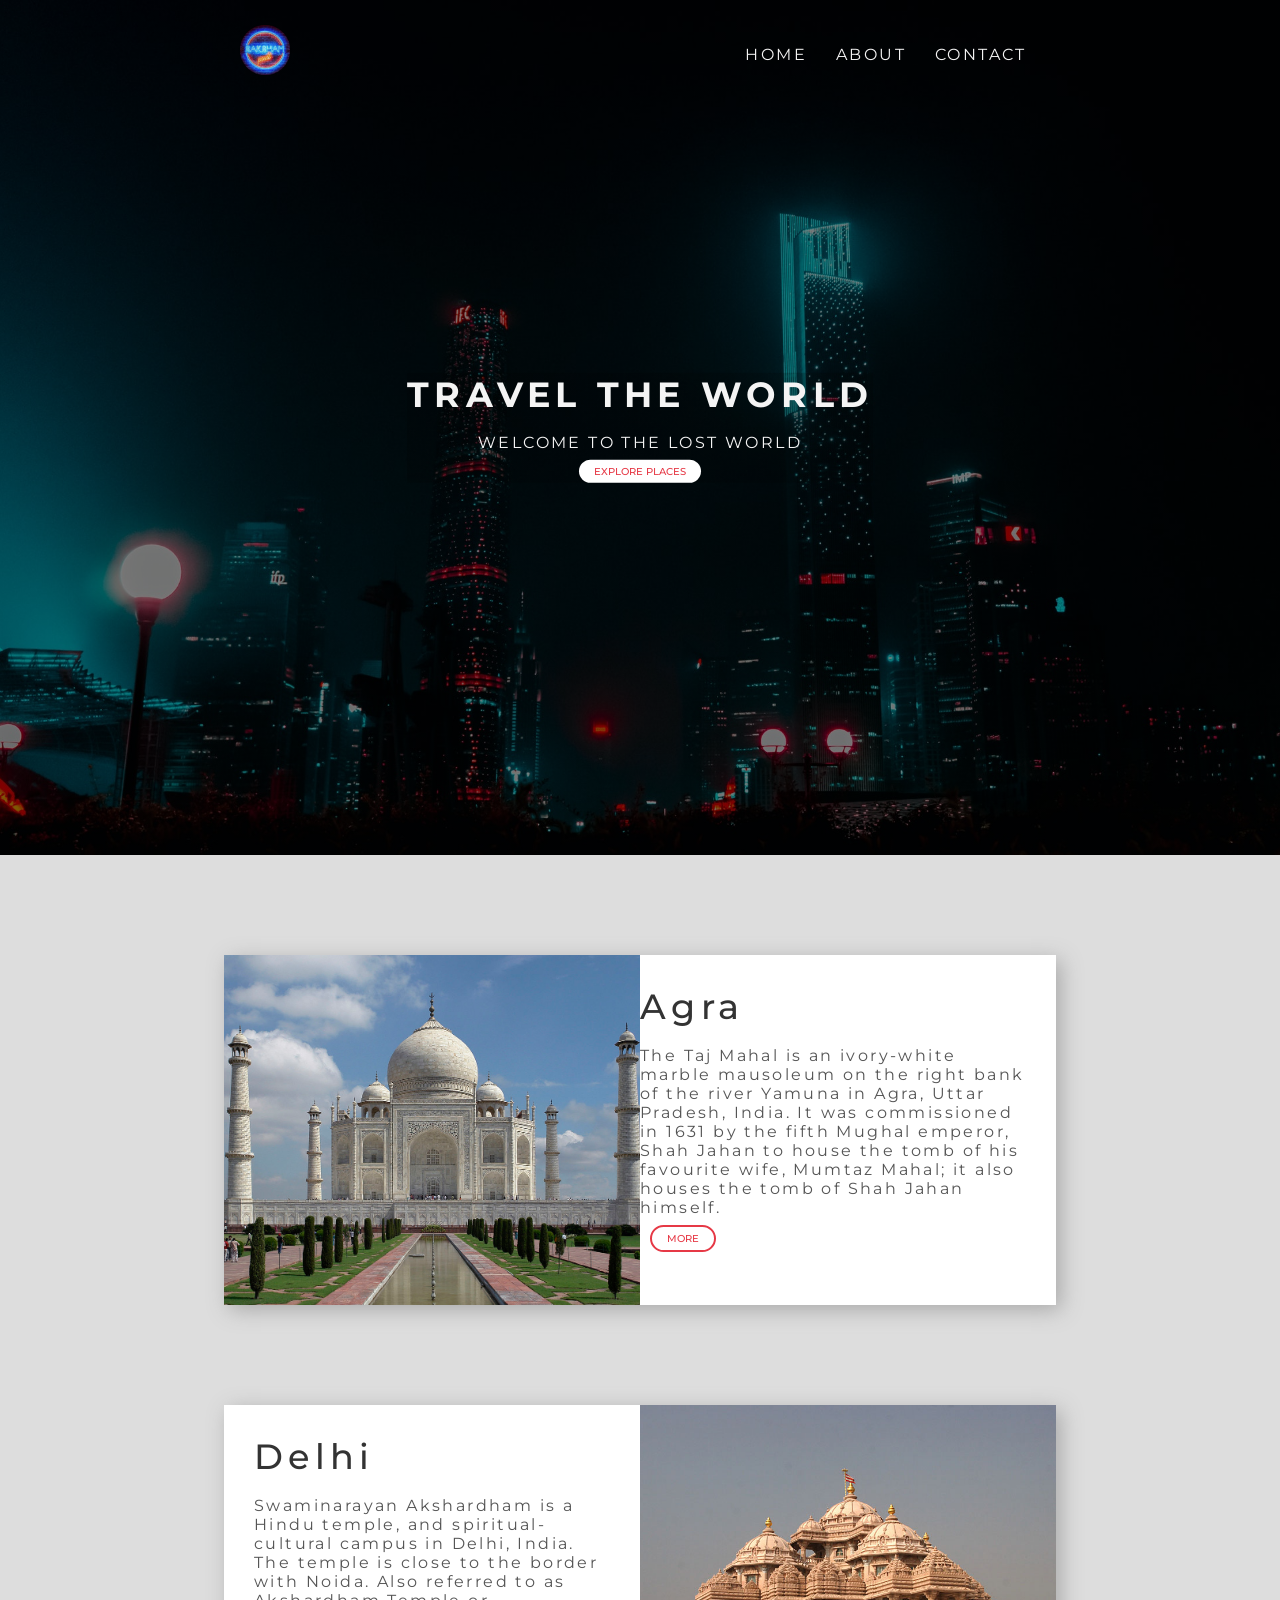
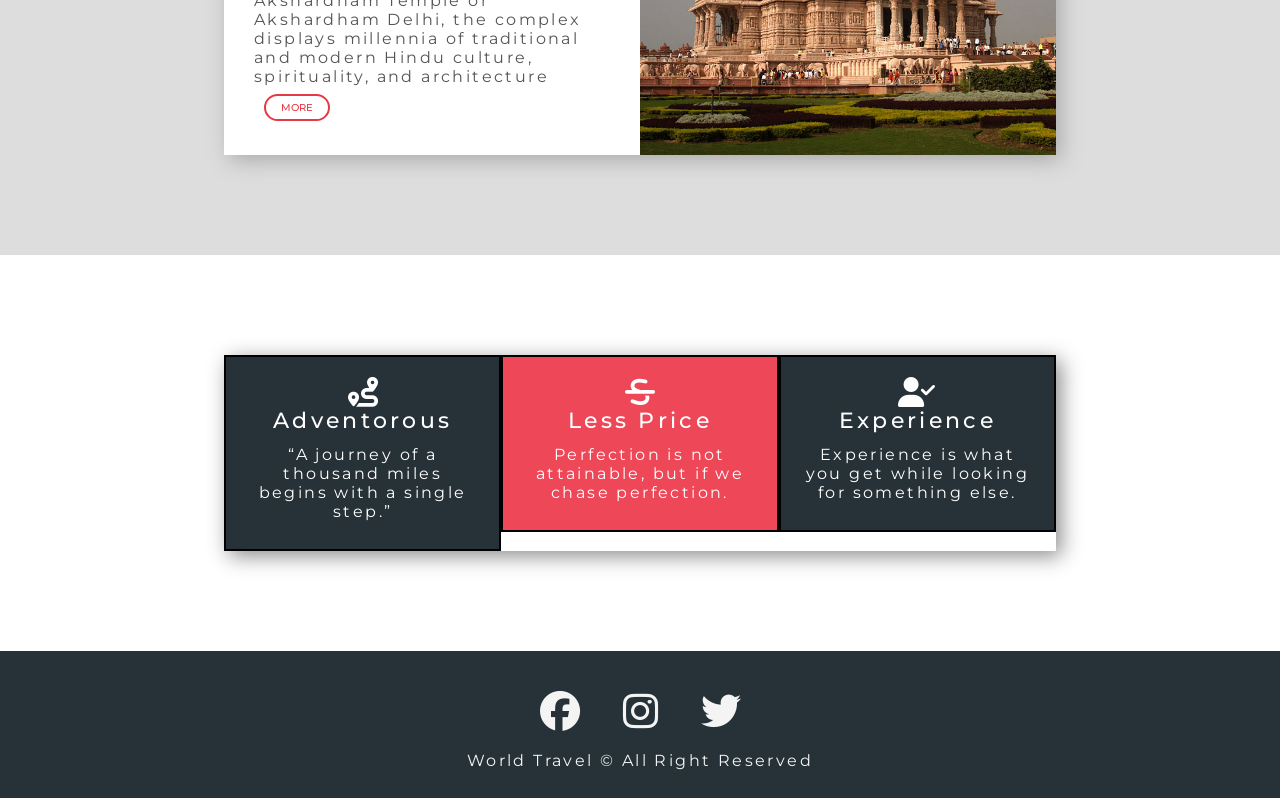
<file: Travel Website/index.html>
<!DOCTYPE html>
<html lang="en">
<head>
    <meta charset="UTF-8">
    <meta http-equiv="X-UA-Compatible" content="IE=edge">
    <meta name="viewport" content="width=, initial-scale=1.0">
    <link rel="stylesheet" href="./css/style.css">
    <link rel="stylesheet" href="https://cdnjs.cloudflare.com/ajax/libs/font-awesome/6.4.0/css/all.min.css" integrity="sha512-iecdLmaskl7CVkqkXNQ/ZH/XLlvWZOJyj7Yy7tcenmpD1ypASozpmT/E0iPtmFIB46ZmdtAc9eNBvH0H/ZpiBw==" crossorigin="anonymous" referrerpolicy="no-referrer" />
    <title>Travel Website</title>
</head>

<body>
    <header class='header'>
        <nav class='navbar'>
            <div class="container">
               <h1 class='logo'><img src="./img/MY_LOGO.png" width="50" height="50" alt="Saksham Pandit"></h1>
                 <ul class='nav-items'>
                    <li class="nav-item"><a href= "index.html">HOME</a></li>
                    <li class="nav-item"><a href= "about.html">ABOUT</a></li>
                    <li class="nav-item"><a href= "contact.html">CONTACT</a></li>
                 </ul>
            </div>
           
        </nav>
        <div class="header-content">
            <h1 class="lg-heading text-light">Travel the world</h1>
            <p class="text-light">Welcome to the Lost World</p>
            <a href="#explore-places" class="btn btn-primary text-red">Explore Places</a>
        </div>
    </header>
    <section class="showcase" id="explore-places">
        <div class="container">
            <div class="row row1">
                <div class="img-box">
                    <img src="./img/1.jpg" alt="Taj Mahal">
                </div>
               
                <div class="text-box">
                    <h2 class="lg-heading text-black">Agra</h2>
                  <p class="text-gray">The Taj Mahal  is an ivory-white marble mausoleum on the right bank of the river Yamuna in Agra, Uttar Pradesh, India. It was commissioned in 1631 by the fifth Mughal emperor, Shah Jahan to house the tomb of his favourite wife, Mumtaz Mahal; it also houses the tomb of Shah Jahan himself.</p>
                  <a href="#" class="btn btn-secondary text-red">More</a>
               </div>
            </div>
            <div class="row row2">
                <div class="img-box">
                    <img src="./img/2.jpg" alt="Akshardham Temple">
                </div>
                <div class="text-box">
                    <h2 class="lg-heading text-black">Delhi</h2>
                    <p class="text-gray">Swaminarayan Akshardham is a Hindu temple, and spiritual-cultural campus in Delhi, India. The temple is close to the border with Noida. Also referred to as Akshardham Temple or Akshardham Delhi, the complex displays millennia of traditional and modern Hindu culture, spirituality, and architecture</p>
                    <a href="#" class="btn btn-secondary text-red">More</a>
                </div>
            </div>
        </div>
    </section>
    <section class="features">
        <div class="container">
            <div class="box-wrapper">
                <div class="box box-1">
                    <i class="fas fa-route fa-3x"></i>
                  <h2 class="md-heading">Adventorous</h2>
                  <p> “A journey of a thousand miles begins with a single step.”</p>
                </div>
                <div class="box box-2">
                    <i class="fas fa-strikethrough fa-3x"></i>
                  <h2 class="md-heading">Less Price</h2>
                  <p>Perfection is not attainable, but if we chase perfection.</p>
                </div>
                <div class="box box-3">
                    <i class="fas fa-user-check fa-3x"></i>
                 <h2 class="md-heading">Experience</h2>
                 <p>Experience is what you get while looking for something else.</p>   
                </div>
        </div>
        </div>
       
    </section>
    <footer class="footer">
            <div class="social-media-links">
                <i class="fab fa-facebook fa-4x"></i>
                <i class="fab fa-instagram fa-4x"></i>
                <i class="fab fa-twitter   fa-4x"></i>
            </div>
                <p>World Travel &copy All Right Reserved</p>
       
   </footer>
  
</body>
</html>
</file>
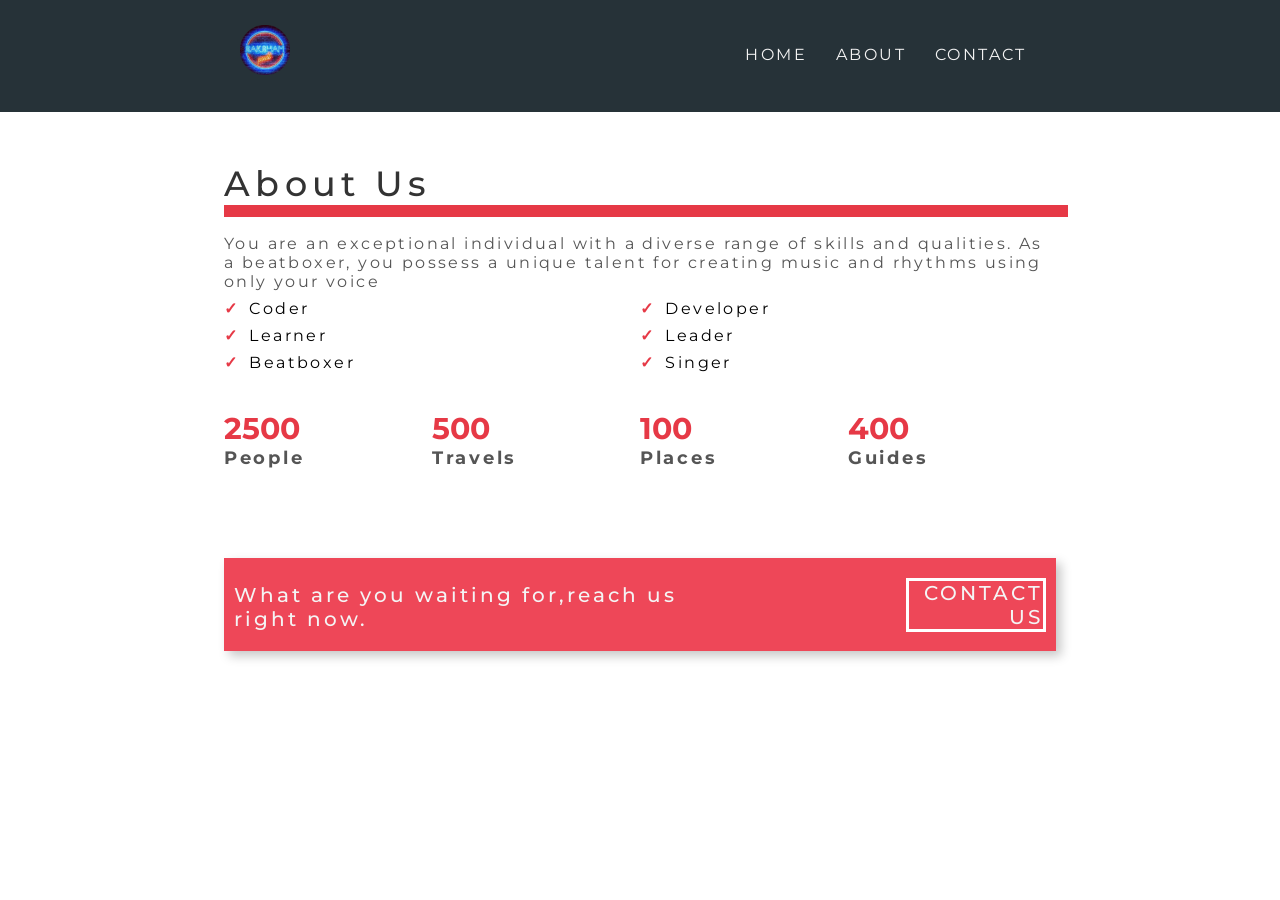
<file: Travel Website/about.html>
<!DOCTYPE html>
<html lang="en">
    <head>
        <meta charset="UTF-8">
        <meta http-equiv="X-UA-Compatible" content="IE=edge">
        <meta name="viewport" content="width=, initial-scale=1.0">
        <link rel="stylesheet" href="./css/style.css">
        <link rel="stylesheet" href="https://cdnjs.cloudflare.com/ajax/libs/font-awesome/6.4.0/css/all.min.css" integrity="sha512-iecdLmaskl7CVkqkXNQ/ZH/XLlvWZOJyj7Yy7tcenmpD1ypASozpmT/E0iPtmFIB46ZmdtAc9eNBvH0H/ZpiBw==" crossorigin="anonymous" referrerpolicy="no-referrer" />
        <title>Travel Website</title>
    </head>
    <nav class='navbar bg-dark'>
        <div class="container">
           <h1 class='logo'><img src="./img/MY_LOGO.png" width="50" height="50" alt="Saksham Pandit"></h1>
             <ul class='nav-items'>
                <li class="nav-item"><a href= "index.html">HOME</a></li>
                <li class="nav-item"><a href= "about.html">ABOUT</a></li>
                <li class="nav-item"><a href= "contact.html">CONTACT</a></li>
             </ul>
        </div>
       
    </nav>   
    <section class="about">
        <div class="container">
            <h2 class="lg-heading text-black about-heading">About Us</h2>
            <p class="text-gray">You are an exceptional individual with a diverse range of skills and qualities. As a beatboxer, you possess a unique talent for creating music and rhythms using only your voice</p>
        <div class="about-wrapper">
            <div class="left">
                <ul>
                    <li>Coder</li>
                    <li>Learner</li>
                    <li>Beatboxer</li>
                </ul>
               
            </div>
            <div class="right">
                <ul>
                    <li>Developer</li>
                    <li>Leader</li>
                    <li>Singer</li>
                </ul>
                
            </div>

        </div>
        <div class="counts">
            <div class="count-item count-item1">
                <span class="lg-heading text-red">2500</span>
                <p class="text-gray">People</p>
            </div>
            <div class="count-item count-item2">
                <span class="lg-heading text-red">500</span>
                <p class="text-gray">Travels</p>
            </div>
            <div class="count-item count-item3">
                <span class="lg-heading text-red">100</span>
                <p class="text-gray">Places</p>
            </div>
            <div class="count-item count-item4">
                <span class="lg-heading text-red">400</span>
                <p class="text-gray">Guides</p>
            </div>
        </div>
        <div class="cta-banner">
            <div class="cta-banner-left">
                <p class="cta-line">What are you waiting for,reach us right now.</p>
            </div>
            
            <div class="cta-banner-right">
                <a href="contact.html" class="btn-cta">Contact Us</a>
            </div>

        </div>
        </div>
        
    </section> 
<body>
    
</body>
</html>
</file>
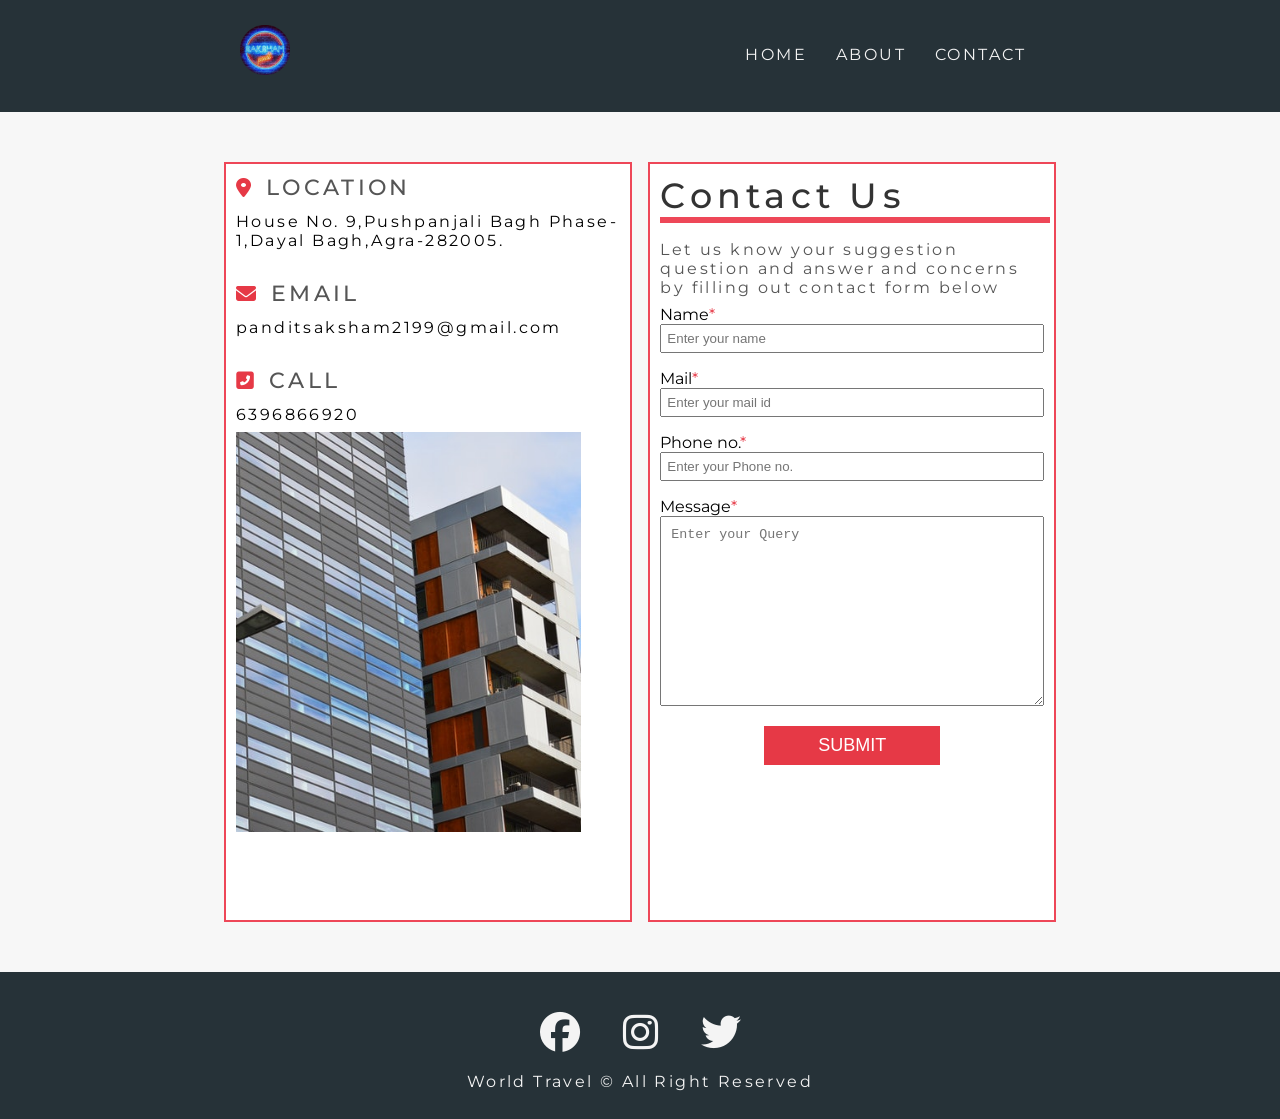
<file: Travel Website/contact.html>
<!DOCTYPE html>
<html lang="en">
    <head>
        <meta charset="UTF-8">
        <meta http-equiv="X-UA-Compatible" content="IE=edge">
        <meta name="viewport" content="width=, initial-scale=1.0">
        <link rel="stylesheet" href="./css/style.css">
        <link rel="stylesheet" href="https://cdnjs.cloudflare.com/ajax/libs/font-awesome/6.4.0/css/all.min.css" integrity="sha512-iecdLmaskl7CVkqkXNQ/ZH/XLlvWZOJyj7Yy7tcenmpD1ypASozpmT/E0iPtmFIB46ZmdtAc9eNBvH0H/ZpiBw==" crossorigin="anonymous" referrerpolicy="no-referrer" />
        <title>Travel Website</title>
    </head>
    <body>
    <nav class='navbar bg-dark'>
        <div class="container">
           <h1 class='logo'><img src="./img/MY_LOGO.png" width="50" height="50" alt="Saksham Pandit"></h1>
             <ul class='nav-items'>
                <li class="nav-item"><a href= "index.html">HOME</a></li>
                <li class="nav-item"><a href= "about.html">ABOUT</a></li>
                <li class="nav-item"><a href= "contact.html">CONTACT</a></li>
             </ul>
        </div>
       
    </nav>   
    <section class="contact-form">
        <div class="container">
            <div class="form-wrapper">
                <div class="company-address">
                    <div class="address-group">
                        <i class="fas fa-map-marker-alt fa-2.5x text-red"></i>
                        <h2 class="text-gray md-heading">Location</h2>
                        <p>House No. 9,Pushpanjali Bagh Phase-1,Dayal Bagh,Agra-282005.</p>
                    </div>
                    <div class="address-group">
                        <i class="fas fa-envelope fa-2.5x text-red"></i>
                        <h2 class="text-gray md-heading">Email</h2>
                        <p>panditsaksham2199@gmail.com</p>
                    </div>
                    <div class="address-group">
                        <i class="fas fa-phone-square-alt fa-2.5x text-red"></i>
                        <h2 class="text-gray md-heading">Call</h2>
                        <p>6396866920</p>
                        <img src="./img/company-img.jpg" alt="Company Image">

                    </div>

                </div>
                    <form action="" class="form">
                        <h1 class="lg-heading text-black">Contact Us</h1>
                        <p class="text-gray">Let us know your suggestion question and answer and concerns by filling out contact form below</p>
                        <div class="form-group">
                            <label for="username">Name</label>
                            <input type="text"  placeholder="Enter your name" name="" id="username" required>
                        </div>
                        <div class="form-group">
                            <label for="Email">Mail</label>
                            <input type="text" placeholder="Enter your mail id" name="" id="Email">
                        </div>
                        <div class="form-group">
                            <label for="Phone">Phone no.</label>
                            <input type="text" placeholder="Enter your Phone no." name="" id="Phone">
                        </div>

                        <div class="form-group">
                            <label for="Message">Message</label>
                            <textarea id="Message" placeholder="Enter your Query"></textarea>
                        </div>
                        <button class="submit form-btn">Submit</button>
                    </form>
                
                </div>
        </div>
        

    </section>
    <footer class="footer">
        <div class="social-media-links">
            <i class="fab fa-facebook fa-4x"></i>
            <i class="fab fa-instagram fa-4x"></i>
            <i class="fab fa-twitter   fa-4x"></i>
        </div>
            <p>World Travel &copy All Right Reserved</p>
   
</footer>

    
</body>
</html>
</file>
<file: Travel Website/css/style.css>
@import url('https://fonts.googleapis.com/css2?family=Montserrat:wght@300;400;500;700&family=Poppins:ital,wght@0,400;1,300&display=swap');

/* ------Default------ */
*{
    margin:0;
    padding:0;
    box-sizing:border-box;
}
/* -------Root------ */
html{
    font-size: 62.5%;
}
/* -------Body------ */
body{
    font-family:'Montserrat',sanserif;
}
/* --------Headers background-------- */
.header{
    position:relative;
    height: 95vh;
    background: linear-gradient(rgba(0,0,0,0.5),rgba(0,0,0,0.5)),url('../img/header-image.jpg');
    background-position:center;
    background-size: cover;
    background-repeat: no repeat;
    
}
/* ----------Navbars-------- */
.navbar{
    /* border: solid 2px white; */
    padding: 2.5rem;
    
}
/* ------------Logos---------- */
.logo{
    float:left;
    
}
/* -----------nav items-------- */
.navbar .nav-items{
    color: white;
    float: right;
    list-style-type: none;
    margin-top:1rem;
}
/* --------item-------- */
.navbar .nav-item{
    display:inline-block;
    padding: 1rem;
    text-transform:uppercase;
}
/* -------navbar utility class------ */
.navbar::after{
    content: '';
    display: block;
    clear: both;
}
/* ----------Hover items-------- */
.navbar a{
    padding: 0.3rem;
}
.navbar a:link,.navbar a:visited{
    color:#f4f4f4;
    text-decoration:none;
}
.navbar a:hover{
    border-bottom: 1px solid white;
}
/* -----------Paragraph and List ------- */
p,li{
    font-size:1.6rem;
    margin-bottom:0.5em;
    letter-spacing: 0.15em;
}
/* ---------HEADERS------- */
h1,h2,h3{
    margin-bottom:0.5em;
    letter-spacing:.15em;
    font-weight:500;

}
.header-content{
    position:absolute;
    /* border:2px solid white; */
    top:50%;
    left:50%;
    transform:translate(-50%,-50%);
    text-align: center;
    background:linear-gradient(rgba(0,0,0,0.2),rgb(0,0,0,0.2));
}
.header-content h1{
    font-weight:700;
    text-transform:uppercase;
}
.header-content p{
    text-transform: uppercase;
}
.header-content a{
    text-decoration:none;
}
/* ------ Utility classes------- */

.container{
    max-width:1200px;
    width:65%;
    margin:0 auto;
}

.bg-dark{
    background-color: #263238;
}
.lg-heading{
    font-size: 3.5rem;
}
.md-heading{
    font-size: 2.2rem;
}
.text-red{
    color:#e63946;
}
.text-light{
    color:#f4f4f4;
}
.text-black{
    color: #333333;
}
.text-gray{
    color:#555555;
}
.btn{
    font-weight:500;
    display:inline-block;
    padding:0.5em 1.5em;
    text-transform:uppercase;
    margin: 0.5 0;
}
.btn-primary{
    background-color:#fff;
    border-radius:10em;
}

/* ----------Showcase Styling----------- */


.showcase{
    background-color:#ddd;
    padding: 10rem 0;
    /* box-sizing:border-box; */
    
}
.row{
    height:350px;
    /* border:2px solid pink; */
    background: #fff;
    box-shadow: 5px 5px 20px 0px #aaa;
}
.row1{
    margin-bottom:10rem;
    
}
.row1 .img-box,.row2 .text-box{
    float:left;
    width:50%;
   
}
.row2 .text-box,.row2 .img-box{
    float:right;
    width:50%;
   
    
}
.row .img-box{
    /* border:2px solid green; */
    height:100%;
    
}
.row .text-box{
    /* border:2px solid red; */
    /* text-transform:uppercase; */
    padding: 3rem;
}
/* p::after{
    content:'';
    display:block;
    clear:both;
} */

.row .img-box img{
    display:inline-block;
    width: 100%;
    height:100%;
    object-fit:cover;
}

.btn-secondary{
    background-color: #fff;
    border:2px solid #e63946;
    border-radius:10em;
    text-decoration:none;
    margin-left:1em;
    
}
/* ------Hover classese for button-------- */
.btn-primary:hover{
    background-color:#ddd;
}
.btn-secondary:hover{
    background-color:#ddd;
}
.row::after{
    content:'';
    display:block;
    clear:both;
}
/* -------------Features Section Styling------------ */
.features{
    padding: 10rem 0;
}
.box-wrapper{
    box-shadow: 5px 5px 20px #00000076;
    
}
.box{
width:33.3333333333%;
float:left;
border:2px solid black;
padding:2rem;
text-align: center;
color: #fff;
}
.box-1,.box-3{
    background-color: #263238;
}
.box-2{
    background-color:#ee4758;
}
.box-wrapper::after{
    content:"";
    display:block;
    clear:both;
}
.box-1:hover{
    background-color: #2632383b;
    color:#000;
}
.box-3:hover{
    background-color: #2632383b;
    color:#000;

}
.box-2:hover{
    background-color: #ee4758;
    color:#000;

}
/* -----------Footer Styling----------- */
.footer{
    background: #263238;
    color:#f4f4f4;
    padding: 2rem;
    text-align: center;
    word-spacing: normal;    
}
.social-media-links i{
    margin: 2rem;
}

/* -----------------About Page------------------ */
.about{
    padding: 5rem 0;
}
.about-wrapper{
    /* border:2px solid black; */
    text-align:justify;
    

    /* height:100%; */
}
.about-heading::after{
    /* border-bottom: 6px solid #e63946; */
   content:'';
   display:block;
   clear:both;
   width:100%;
   border: 6px solid #e63946;
}
.about-wrapper .left{
    float:left;
    width:50%;
    /* text-transform:uppercase; */
    font-size:1.5rem;
}
.about-wrapper .right{
    float:right;
    width:50%;
    /* text-transform:uppercase; */
    font-size:1.5rem;
}

li{
    list-style-type:none;
}
.about-wrapper::after{
    
    content:'';
    display:block;
    clear:both;
}
.about-wrapper li::before{
    content:'\2713';
    color:#e63946;
    font-weight:bold;
    padding-right:1rem ;
    
    
}
.count-item{
    margin-top: 3rem;
    float:left;
    width:25%;
}
.counts::after{
    content:'';
    display:block;
    clear:both;
}
.count-item span{
    font-weight:700;
    font-size:3rem;
    color:#e63946;
}
.count-item p{
    font-weight:700;
    color:#555;
    font-size:1.8rem;
}

.cta-banner{
    background-color: #ee4758;
    color:#f4f4f4;
    padding: 1rem;
    box-shadow:5px 5px 10px #00000039;
    margin-top:8rem;
}
.cta-banner-left{
    width:60%;
    float:left;
}
.cta-banner-right{
    width:40%;
    float:right;
}
.cta-banner::after{
    content: '';
    display:block;
    clear: both;
}
 .cta-line{
    margin-top:1.5rem;
    font-size:2rem;
    font-weight:500;
 }
 .btn-cta{
    
    display: inline-block;
    font-weight: 500;
    font-size: 2rem;
    text-transform: uppercase;
    border: 3px solid white;
    padding: 0.3em,2.5em;
    letter-spacing: 0.3rem;
    text-decoration:none;
    color:#f4f4f4;
    text-align: right;
    margin-top:1rem;
    margin-left: 18.5rem;
 }
 .btn-cta:hover{
    background-color: #fff;
    color:#000;
    border-color:#e63946;
 }
 
 /* ----------Contact Page Styling--------------- */
 .contact-form{
    padding: 5rem 0;
    font-size: 2rem;
    background-color: #f7f7f7;
 }

 
 .form-wrapper .company-address{
    height:760px;
    border:2px solid #ee4758;
    width:49%;
    float:left;
    background-color: #fff;
    padding:1rem;   
    
 }
 .form-wrapper::after{
    content:'';
    display:block;
    clear: both;
 }
 .form-wrapper .company-address i{
    display:inline-block;
    margin-right: 1rem;
 }
 .form-wrapper .company-address h2{
    display: inline-block;
    text-transform:uppercase;
 }
 .form-wrapper .address-group{
   margin-bottom:3rem;
 }
 .form-wrapper .company-address img{
    max-width:90%;
    min-height: 40rem;
    object-fit:cover;
    object-position: right;
 }
 



 .form-wrapper .form{
    height:760px;
    font-size:1.6rem;
    border: 2px solid #ee4758;
    width:49%;
    float:right;
    background-color: #fff;
    padding:1rem;
}

.form h1::after{
    content:'';
    width:100%;
    display:block;
    border: 3px solid #ee4758;
}

.form-wrapper .form label{
    display: block;
}
.form-wrapper .form input{
    padding:0.5rem;
    width:100%;
}
.form-wrapper .form .form-group{
margin-bottom: 1.6rem;
}
.form-wrapper .form label::after{
    content:'* ';
    color:#e63946;
}
.form-wrapper .form textarea{
    width:100%;
    height:19rem;
    padding:1rem;
}
.form-btn{
    display:block;
    margin:0 auto;
    padding:0.5em 3em;
    font-size:1.8rem;
    text-transform: uppercase;
    background:#e63946;
    color:#fff;
    outline:none;
    border:none;
    cursor:pointer;
}
/* .form-btn::after{
 content:'';
 display: block;
 clear: both;
} */


/* --------------------------------------MEDIA QUERIES--------------------------------- */
@media(max-width:870px){
    html{font-size: 40%;
        }
  .navbar .logo,.navbar .nav-items{
    float: none;
    display: block;
    text-align: center;
    width:100%;
  } 
  .row{
    height:auto;
    width:100%;
  }
  .row .img-box,.row .text-box{
    height:auto;
    width:100%; 
    float:none;

  }
  .features .box{
    float:none;
    text-align: center;
    width: 100%;
    box-shadow: 5px 5px 20px #00000076;
  }
  .features .box-2, .features .box-3{
    margin-top: 7rem;
  }

  .box-wrapper{
        box-shadow:none;
        
    }
  .cta-banner-left,.cta-banner-right{
    float:none;
    width:100%;
    text-align: center;
  }  
 .form-wrapper .company-address{
    float:none;
    width: 100%;
    height:auto;
    margin-bottom: 5rem;
 }
 .form-wrapper .form{
    float:none;
    height:auto;
    width:100%;

 }
  }
@media (min-width:871px) and (max-width:1200px){
          html{ font-size:50%;
          }
}
@media (max-height:500px) and (orientation: landscape){
    .header{
        height:90vmax;
    }
}
</file>
